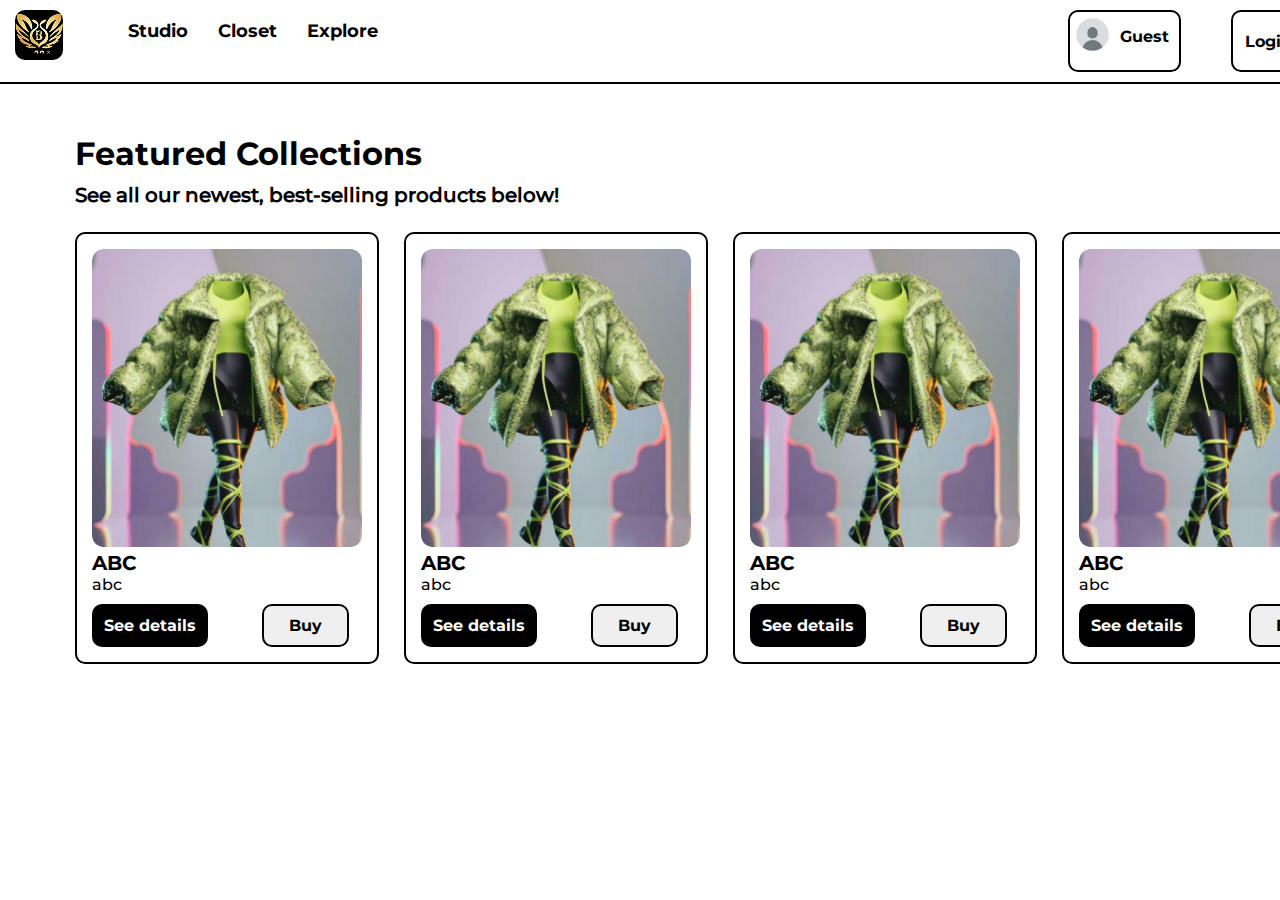
<file: index.html>
<!DOCTYPE html>
<html lang="en">

<head>
    <meta charset="UTF-8">
    <meta name="viewport" content="width=device-width, initial-scale=1.0">
    <title>Homepage(Guest)</title>
    <link rel="stylesheet" href="style.css">
    <link rel="icon" type="image/png" href="images/shopLogo.png">
</head>

<body>
    <header class="flexRow" id="headerGuest">
        <section class="headerLogo">
            <img src="images/shopLogo.png" href="index.html">
        </section>

        <ul class="headerTopnav flexRow">
            <li class="headerTopnavLink">Studio</li>
            <li class="headerTopnavLink">Closet</li>
            <li class="headerTopnavLink">Explore</li>
        </ul>

        <section class="headerGuest flexRow">
            <img src="images/guestAvatar.jpg" class="userAvatar">
            <p class="headerUsername">Guest</p>
        </section>

        <section class="headerButtonContainer flexRow">
            <button id="headerButtonLogin">Login</button>
            <button class="buttonBlack">Select Wallet</button>
        </section>
    </header>

    <section id="productContainerGuest">
        <h1 class="productContainerLabel">Featured Collections</h1>
        <h2 class="productContainerInfo">See all our newest, best-selling products below!</h2>
        <section id="productGridGuest">
        </section>
    </section>


    <script src="main.js"></script>
</body>

</html>
</file>
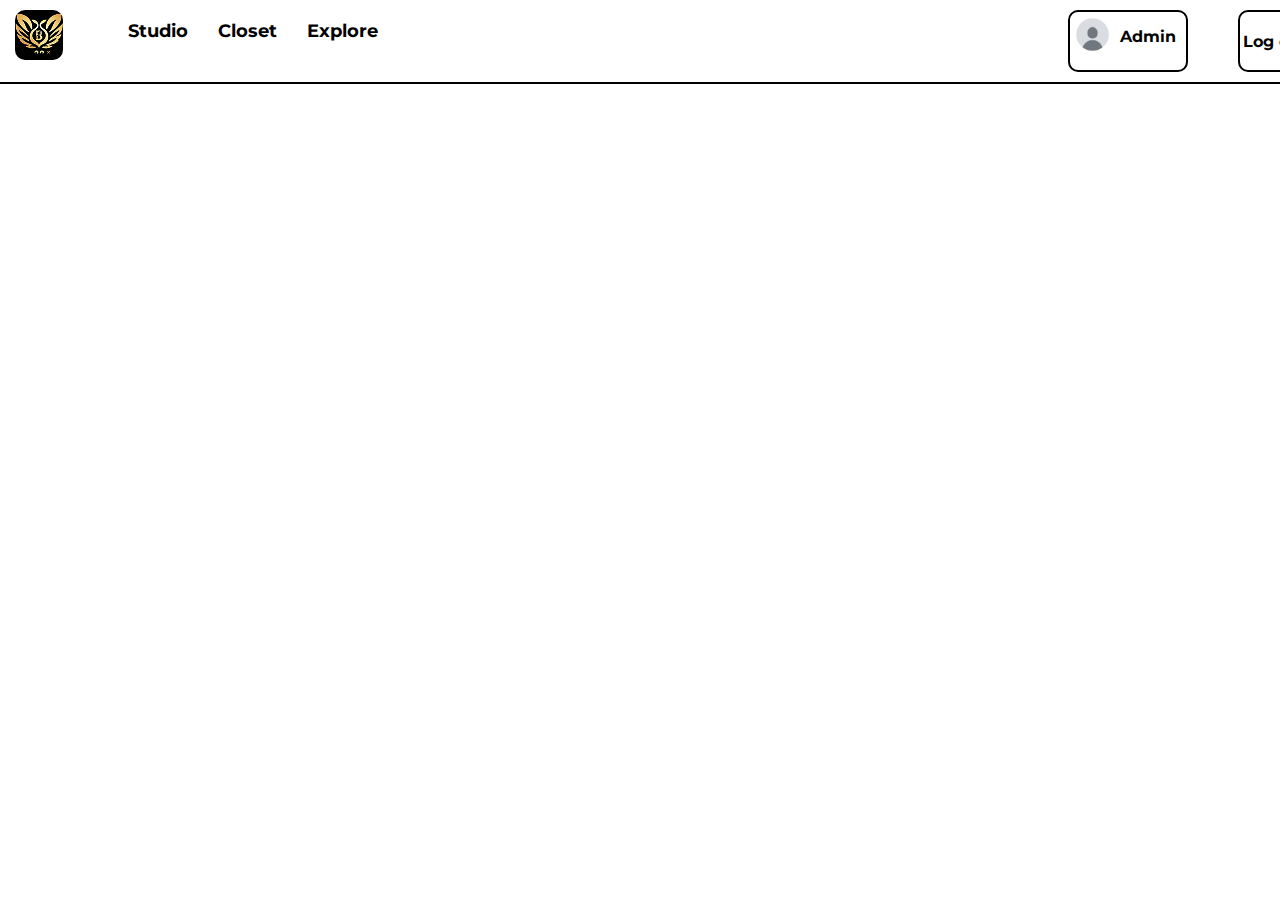
<file: admin.html>
<!DOCTYPE html>
<html lang="en">
<head>
    <meta charset="UTF-8">
    <meta name="viewport" content="width=device-width, initial-scale=1.0">
    <title>Homepage(Admin)</title>
    <link rel="stylesheet" href="style.css">
    <link rel="icon" type="image/png" href="images/shopLogo.png">
</head>
<body> 
    <header class="flexRow" id="headerAdmin">
        <section class="headerLogo">
            <img src="images/shopLogo.png" href="index.html">
        </section>

        <ul class="headerTopnav flexRow">
            <li class="headerTopnavLink">Studio</li>
            <li class="headerTopnavLink">Closet</li>
            <li class="headerTopnavLink">Explore</li>
        </ul>

        <section class="headerAdmin flexRow">
            <img src="images/guestAvatar.jpg" class="userAvatar">
            <p class="headerUsername">Admin</p>
        </section>

        <section class="headerButtonContainer flexRow">
            <button id="headerButtonLogout">Log out</button>
            <button class="buttonBlack">Select Wallet</button>
        </section>
    </header>

    
</body>
</html>
</file>
<file: style.css>
* {
    margin: 0;
    padding: 0;
}

@font-face {
    font-family: Montserrat-Medium;
    src: url(fonts/Montserrat-Medium.ttf);
}

@font-face {
    font-family: Montserrat-Bold;
    src: url(fonts/Montserrat-Bold.ttf);
}

.flexRow {
    display: flex;
    flex-direction: row;
}

.flexColumn {
    display: flex;
    flex-direction: column;
}

header {
    border-bottom: 2.5px solid black;
    padding: 10px 15px;
    gap: 50px;
}

.headerLogo {
    background-color: black;
    border: transparent;
    border-radius: 10px;
    width: 50px;
    height: 50px;
}

.headerTopnav {
    list-style: none;
}

.headerTopnavLink {
    font-family: Montserrat-Bold;
    font-size: 1.125rem;
    padding-top: 10px;
    padding-left: 15px;
    padding-right: 15px;
    cursor: pointer;
    transition: background-color 0.25s;
}

.headerTopnavLink:hover {
    background-color: rgba(0, 0, 0, 0.2);
}

.headerButtonContainer {
    margin-left: auto;
    margin-right: 15px;
    gap: 15px;
}

#headerButtonLogin {
    border: 2.5px solid black;
    border-radius: 10px;
    font-family: Montserrat-Bold;
    font-size: 1rem;
    background-color: white;
    width: 100px;
    cursor: pointer;
    transition: background-color 0.25s;
}

#headerButtonLogin:hover {
    background-color: rgba(0, 0, 0, 0.2);
}

.buttonBlack {
    border: 2.5px solid black;
    border-radius: 10px;
    font-family: Montserrat-Bold;
    font-size: 1rem;
    color: white;
    background-color: black;
    padding: 10px;
    cursor: pointer;
    transition: background-color 0.25s;
}

.buttonBlack:hover {
    background-color: rgba(0, 0, 0, 0.8);
}

.userAvatar {
    width: 45px;
    height: 45px;
    border-radius: 10px;
}

.headerUsername {
    font-family: Montserrat-Bold;
    font-size: 1rem;
    padding-top: 15px;
    padding-left: 5px;
    padding-right: 10px;
}

.headerGuest {
    border: 2.5px solid black;
    border-radius: 10px;
    margin-left: 625px;
}

#productContainerGuest {
    margin-left: 75px;
    margin-top: 50px;
}

.productContainerLabel {
    font-family: Montserrat-Bold;
    font-size: 2rem;
    padding-bottom: 10px;
}

.productContainerInfo {
    font-family: Montserrat-Medium;
    font-size: 1.25rem;
    padding-bottom: 25px;
}

#productGridGuest {
    display: grid;
    grid-template-columns: auto auto auto auto;
    gap: 25px;
}

.product {
    border: 2.5px solid black;
    border-radius: 10px;
    width: 270px;
    padding: 15px;
}

.productImg {
    width: 270px;
    height: 297.794px;
    border-radius: 10px;
}

.productName {
    font-family: Montserrat-Bold;
    font-size: 1.25rem;
    margin-right: 175px;
}

.productPrice {
    font-family: Montserrat-Medium;
    font-size: 1.25rem;
    color: rgb(250, 175, 100);
}

.productInfo {
    font-family: Montserrat-Medium;
    font-size: 1rem;
    padding-bottom: 10px;
}

.buttonWhite {
    border: 2.5px solid black;
    border-radius: 10px;
    font-family: Montserrat-Bold;
    font-size: 1rem;
    padding: 10px;
    cursor: pointer;
    transition: background-color 0.25s;
}

.productBuyButton {
    margin-left: 50px;
    padding: 10px 25px;
}

.buttonWhite:hover {
    background-color: rgba(0, 0, 0, 0.2);
}

.loginFormContainer {
    margin-left: 75px;
    margin-top: 50px;
}

.loginLabel {
    font-family: Montserrat-Bold;
    font-size: 3rem;
    margin-left: 225px;
    margin-bottom: 50px;
}

input[type=text], input[type=email] {
    border: transparent;
    width: 300px;
    max-width: 300px;
    height: 30px;
    padding-left: 5px;
    font-family: Montserrat-Medium;
    font-size: 1rem;
}

::placeholder {
    font-family: Montserrat-Medium;
    font-size: 1rem;
}

.loginInputContainer {
    border: 2.5px solid black;
    border-radius: 10px;
    width: 400px;
    height: 30px;
    padding: 5px;
    margin-bottom: 25px;
    margin-left: 75px;
}

.loginInputContainer i{
    width: 30px;
    height: 30px;
    margin-left: 50px;
}

textarea:focus,
input:focus {
    outline: none;
    background: transparent;
}

.formButton {
    padding: 15px 50px;
    margin-left: 220px;
    margin-top: 25px;
}

.loginSideImg {
    height: 100vh;
    width: 100vh;
}

.headerAdmin {
    border: 2.5px solid black;
    border-radius: 10px;
    margin-left: 625px;
}

#headerButtonLogout {
    border: 2.5px solid black;
    border-radius: 10px;
    font-family: Montserrat-Bold;
    font-size: 1rem;
    background-color: white;
    width: 100px;
    cursor: pointer;
    transition: background-color 0.25s;
}

#headerButtonLogout:hover {
    background-color: rgba(0, 0, 0, 0.2);
}
</file>
